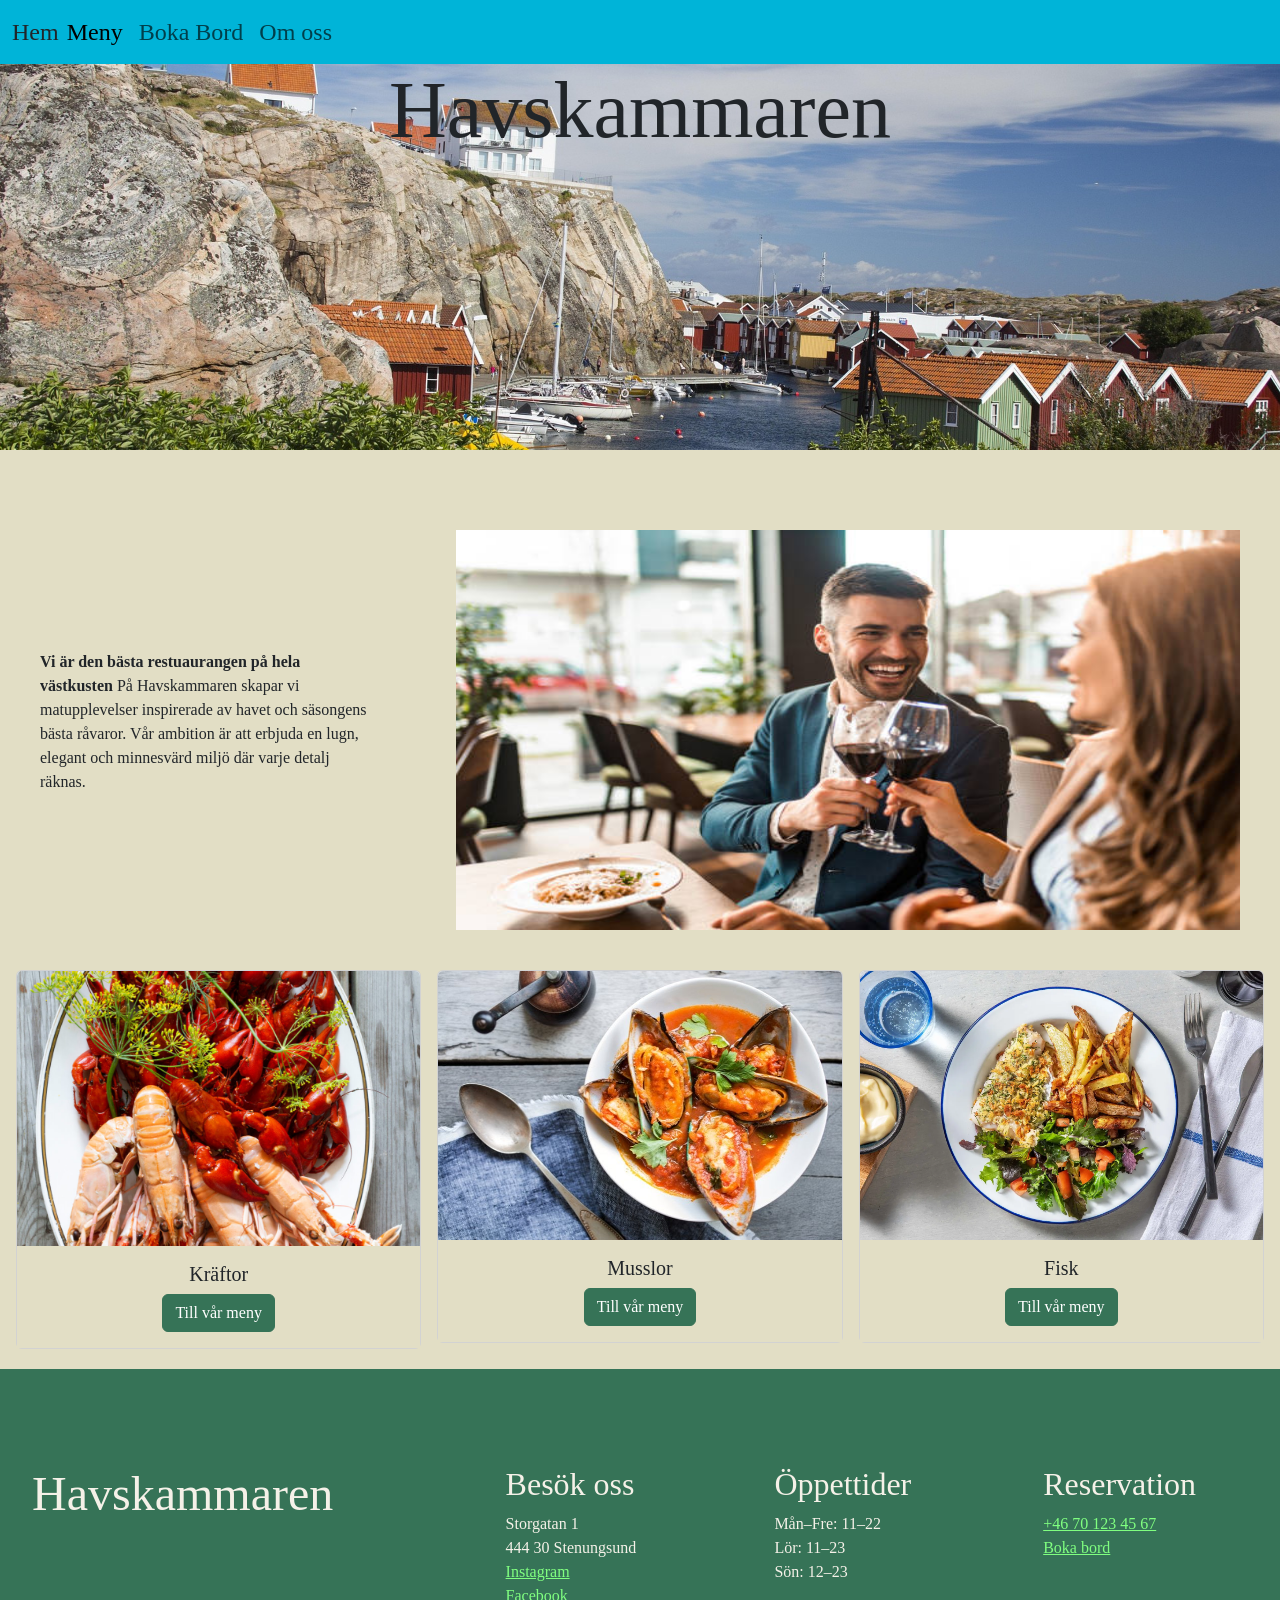
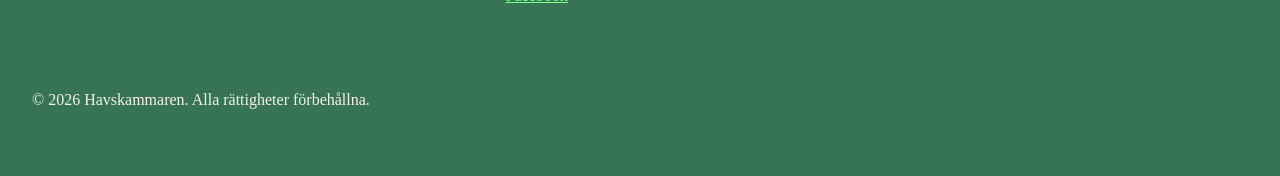
<file: index.html>
<!DOCTYPE html>
<html lang="sv">
<head>
    <meta charset="UTF-8">
    <meta name="viewport" content="width=device-width, initial-scale=1.0">
    <title>Havskamaren</title>
     <link rel="preconnect" href="https://fonts.bunny.net">
     <link href="https://fonts.bunny.net/css?family=eb-garamond:400playfair-display:400" rel="stylesheet">
    <link rel="stylesheet" href="typografi.css">
    <link rel="stylesheet" href="färgertema.css">
    <link rel="stylesheet" href="hem.css">
    <link href="https://cdn.jsdelivr.net/npm/bootstrap@5.3.8/dist/css/bootstrap.min.css" rel="stylesheet" integrity="sha384-sRIl4kxILFvY47J16cr9ZwB07vP4J8+LH7qKQnuqkuIAvNWLzeN8tE5YBujZqJLB" crossorigin="anonymous">
   
</head>
<body>

<nav class="navbar navbar-expand-lg fixed-top">
  <div class="container-fluid">
    <a class="nav-link" href="index.html">Hem</a>
    <button class="navbar-toggler" type="button" data-bs-toggle="collapse" data-bs-target="#navbarNav" aria-controls="navbarNav" aria-expanded="false" aria-label="Toggle navigation">
      <span class="navbar-toggler-icon"></span>
    </button>
    <div class="collapse navbar-collapse" id="navbarNav">
      <ul class="navbar-nav">
        <li class="nav-item">
          <a class="nav-link active" aria-current="page" href="meny.html">Meny</a>
        </li>
        <li class="nav-item">
          <a class="nav-link" href="boka-bord.html">Boka Bord</a>
        </li>
        <li class="nav-item">
          <a class="nav-link" href="Om-oss.html">Om oss</a>
        </li>
      </ul>
    </div>
  </div>
</nav>


<div class="hem">
<p class="bild-text"> Havskammaren </p>
</div>


<div class="happy">
<p class="p1">
<strong>Vi är den bästa restuaurangen på hela västkusten</strong>
På Havskammaren skapar vi matupplevelser inspirerade av havet och säsongens bästa råvaror. Vår ambition är att erbjuda en lugn, elegant och minnesvärd miljö där varje detalj räknas.
</p>
<img src="happy.jpg" alt="bild på personer som äter">
</div>


  <div class="container-fluid px-3 text-center">
  <div class="row g-3">

    <div class="col-12 col-md-4">
      <div class="card">
        <img src="kräftor-mat.jpg" class="card-img-top" alt="Kräftor">
        <div class="card-body">
          <h5 class="card-title">Kräftor</h5>
          <a href="meny.html" class="btn btn-primary" target="_blank">
            Till vår meny
          </a>
        </div>
      </div>
    </div>
 
  

    <div class="col-12 col-md-4">
      <div class="card">
        <img src="musslor-mat.jpg" class="card-img-top" alt="Musslor">
        <div class="card-body">
          <h5 class="card-title">Musslor</h5>
          <a href="meny.html" class="btn btn-primary" target="_blank">
            Till vår meny
          </a>
        </div>
      </div>
    </div>

    <div class="col-12 col-md-4">
      <div class="card">
        <img src="nyfisk-mat.webp" class="card-img-top" alt="Fisk">
        <div class="card-body">
          <h5 class="card-title">Fisk</h5>
          <a href="meny.html" class="btn btn-primary" target="_blank">
            Till vår meny
          </a>
        </div>
      </div>
    </div>
  </div>
</div>

 


<footer class="footer">

  <div class="footer-container">
    <div class="footer-grid">    

 <div class="brand">
<h1 class="brand-title">Havskammaren</h1> </div>
      <div class="column">

        <h2 class="column-besök-oss">Besök oss</h2>

        <address class="column-text">
        Storgatan 1<br>
        444 30 Stenungsund<br>
        <div class="sociala-medier">
        <a href="https://www.instagram.com/" target="_blank" rel="noopener noreferrer">Instagram</a><br>
        <a href="https://www.facebook.com/" target="_blank" rel="noopener noreferrer">Facebook</a>
        </div>
</address> 
</div>

<div class="column">
        <h2 class="column-oppettider">Öppettider</h2>
        <p class="column-text">
          Mån–Fre: 11–22<br>
          Lör: 11–23<br>
          Sön: 12–23
        </p>
      </div>
  
<div class="column">

  <h2 class="column-revervation">Reservation</h2>

  <a href="tel:+46701234567" class="kontakt-länk">
<span>+46 70 123 45 67</span></a>
<a href="Boka-bord.html" class="kontakt-länk">
<span>Boka bord</span></a>
</div>
<div class="footer-slut">
 <p class="copyright">© 2026 Havskammaren. Alla rättigheter förbehållna.</p>
    </div>
    </div>
    </div>

</footer>
<script src="https://cdn.jsdelivr.net/npm/bootstrap@5.3.8/dist/js/bootstrap.bundle.min.js" integrity="sha384-FKyoEForCGlyvwx9Hj09JcYn3nv7wiPVlz7YYwJrWVcXK/BmnVDxM+D2scQbITxI" crossorigin="anonymous"></script>
</body>
</html>
</file>
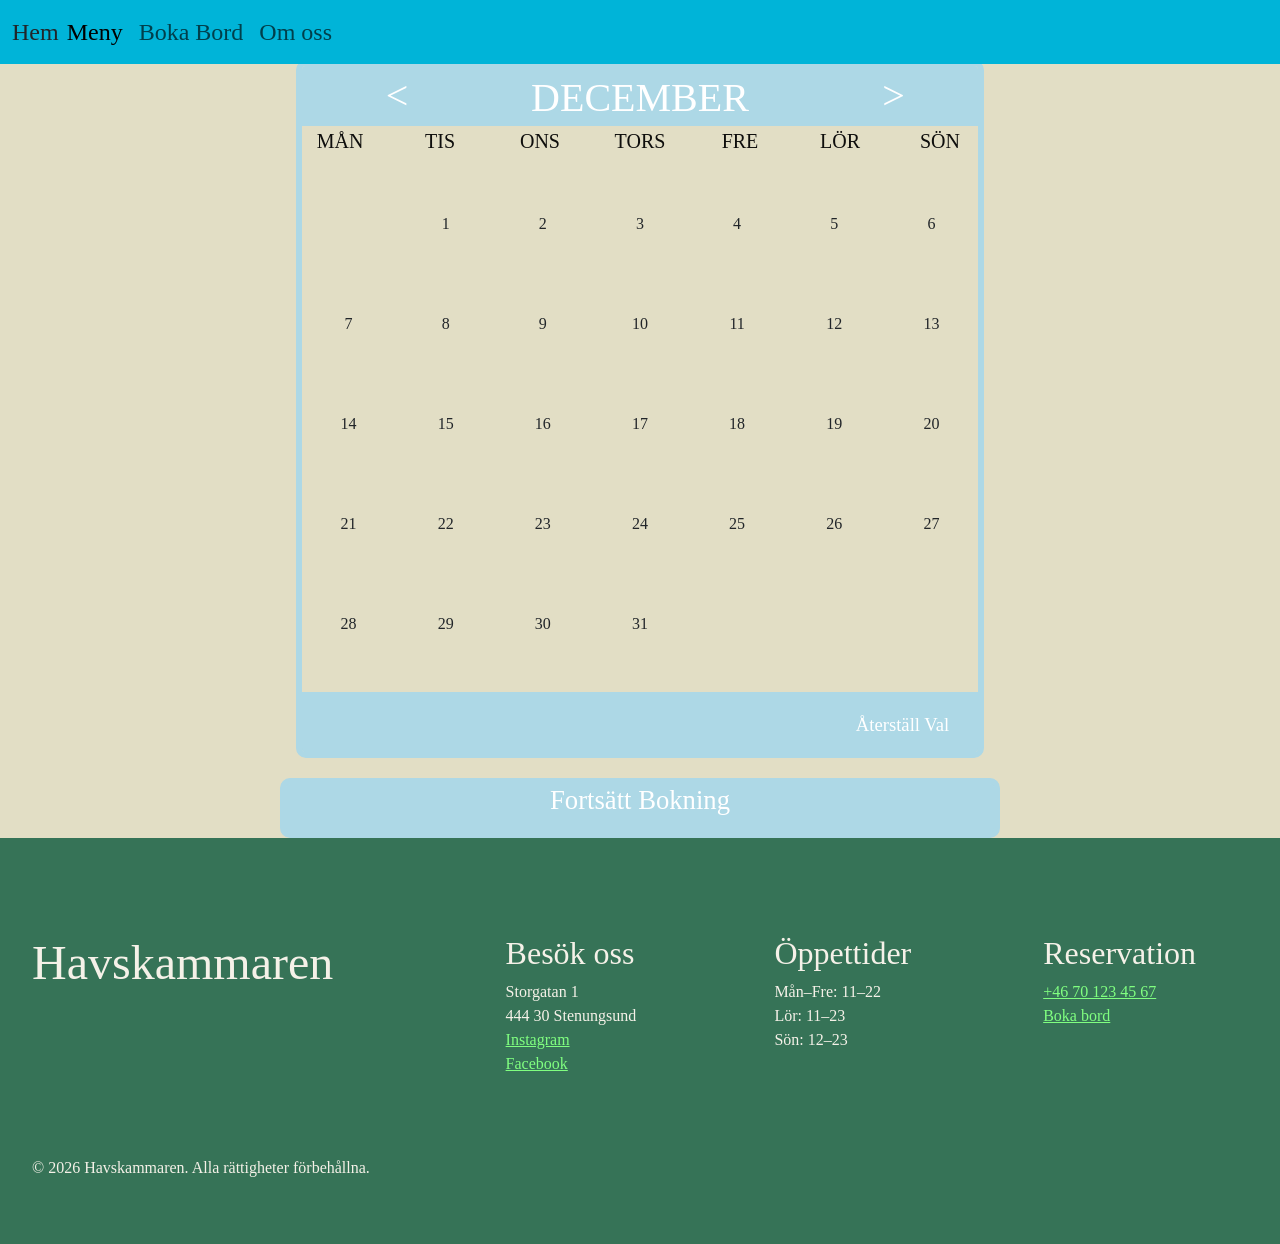
<file: boka-bord.html>
<!DOCTYPE html>
<html lang="sv">
<head>
    <meta charset="UTF-8">
   <meta name="viewport" content="width=device-width, initial-scale=1.0">
   <title>Boka bord</title>
        <link rel="preconnect" href="https://fonts.bunny.net">
     <link href="https://fonts.bunny.net/css?family=eb-garamond:400playfair-display:400" rel="stylesheet">
    <link href="https://cdn.jsdelivr.net/npm/bootstrap@5.3.8/dist/css/bootstrap.min.css" rel="stylesheet" integrity="sha384-sRIl4kxILFvY47J16cr9ZwB07vP4J8+LH7qKQnuqkuIAvNWLzeN8tE5YBujZqJLB" crossorigin="anonymous">
<link rel="stylesheet" href="boka-bord.css">
    <link rel="stylesheet" href="färgertema.css">
	<link rel="stylesheet" href="typografi.css">
    </head>
<body>
<nav class="navbar navbar-expand-lg fixed-top">
  <div class="container-fluid">
    <a class="nav-link" href="index.html">Hem</a>
    <button class="navbar-toggler" type="button" data-bs-toggle="collapse" data-bs-target="#navbarNav" aria-controls="navbarNav" aria-expanded="false" aria-label="Toggle navigation">
      <span class="navbar-toggler-icon"></span>
    </button>
    <div class="collapse navbar-collapse" id="navbarNav">
      <ul class="navbar-nav">
        <li class="nav-item">
          <a class="nav-link active" aria-current="page" href="meny.html">Meny</a>
        </li>
        <li class="nav-item">
          <a class="nav-link" href="boka-bord.html">Boka Bord</a>
        </li>
        <li class="nav-item">
          <a class="nav-link" href="Om-oss.html">Om oss</a>
        </li>
      </ul>
    </div>
  </div>
</nav>



<main>

<div id="calender-wrapper">
	<div id="calender-title" class="disable-select flex row center-v around">
		<div id="left" class="flex row center-vh"><span>&lt;</span></div>
		<p class="flex row center-vh"></p>
		<div id="right" class="flex row center-vh"><span>></span></div>
	</div>
	<div id="days" class="flex row center-vh colorRed disable-select">
		<p>MÅN</p>
		<p>TIS</p>
		<p>ONS</p>
		<p>TORS</p>
		<p>FRE</p>
		<p>LÖR</p>
		<p>SÖN</p>
	</div>
	<div id="calender-content" class="flex row wrap disable-select"></div>

	<div id="booking-wrapper" class="flex column center-vh">
		<div id="booking-title" class="flex row center-vh bgColor">
		
		</div>
		<div id="booking-form">
			<div class="flex column start width-full">
				<p>Ditt namn*</p>
				<input id="form-name" class="width-full" type="text" placeholder=""/>
			</div>
			<div class="flex column start width-full">
				<p>Din Mail*</p>
				<input id="form-email" class="width-full" type="email" placeholder=""/>
			</div>
			<div class="flex row center-vh width-full overflow-hidden">
				<div class="flex column start width-3-4">
					<p>Ditt Nummer*</p>
					<input id="form-number" class="width-full" type="text" placeholder=""/>
				</div>
				<div class="flex column start width-1-4">
					<p>Antal Gäster*</p>
					<input id="form-guests" class="width-full" type="number" max="10" placeholder=""/>
				</div>
			</div>
			<div class="flex column start width-full">
				<p>Vilken tid vill du komma?*</p>
				<input id="form-time" class="width-full" type="time" />
			</div>
			<div class="flex column start width-full">
				<p> Övrig Boking Information</p>
				<textarea id="form-enquiry" placeholder=""></textarea>
			</div>
			<div class="flex column center-vh width-full">
				<p><i>Nödvändigt*</i></p>
			</div>
		</div>
	</div>

	<div id="calender-panel" class="flex row center-v end">
		<div id="info" class="flex column center-vh bgColorDarkRed">
			<div id="info-titles" class="flex row center-vh"></div>
			<div class="flex row center-vh bgColorRed">
				<p class="flex column center-vh" id="startdate"></p>
			</div>
		</div>
		<div id="clear" class="flex column center-vh bgColorDarkRed">
			<p>Återställ Val</p>
		</div>
	</div>
</div>

<div id="calender-buttons" class="flex row center-vh wrap">
	<div id="make-booking" class="flex column center-vh">
		<p>Fortsätt Bokning</p>
	</div>
</div>
</main>


<footer class="footer">

  <div class="footer-container">
    <div class="footer-grid">    

 <div class="brand">
<h1 class="brand-title">Havskammaren</h1> 
</div>
      <div class="column">

        <h2 class="column-besök-oss">Besök oss</h2>

        <address class="column-text">
        Storgatan 1<br>
        444 30 Stenungsund<br>
        <div class="sociala-medier">
        <a href="https://www.instagram.com/" target="_blank" rel="noopener noreferrer">Instagram</a><br>
        <a href="https://www.facebook.com/" target="_blank" rel="noopener noreferrer">Facebook</a>
        </div>
</address> 
</div>

<div class="column">
        <h2 class="column-oppettider">Öppettider</h2>
        <p class="column-text">
          Mån–Fre: 11–22<br>
          Lör: 11–23<br>
          Sön: 12–23
        </p>
      </div>
  
<div class="column">

  <h2 class="column-revervation">Reservation</h2>

  <a href="tel:+46701234567" class="kontakt-länk">
<span>+46 70 123 45 67</span></a>
<a href="Boka-bord.html" class="kontakt-länk">
<span>Boka bord</span></a>
</div>
<div class="footer-slut">
 <p class="copyright">© 2026 Havskammaren. Alla rättigheter förbehållna.</p>
    </div>
 </div>
</div>
</footer>

<script src="https://cdn.jsdelivr.net/npm/bootstrap@5.3.8/dist/js/bootstrap.bundle.min.js" integrity="sha384-FKyoEForCGlyvwx9Hj09JcYn3nv7wiPVlz7YYwJrWVcXK/BmnVDxM+D2scQbITxI" crossorigin="anonymous"></script>
<script src="https://code.jquery.com/jquery-3.7.1.min.js"></script>
<script src="boka-bord.js" defer> </script>

</body>
</html>
</file>
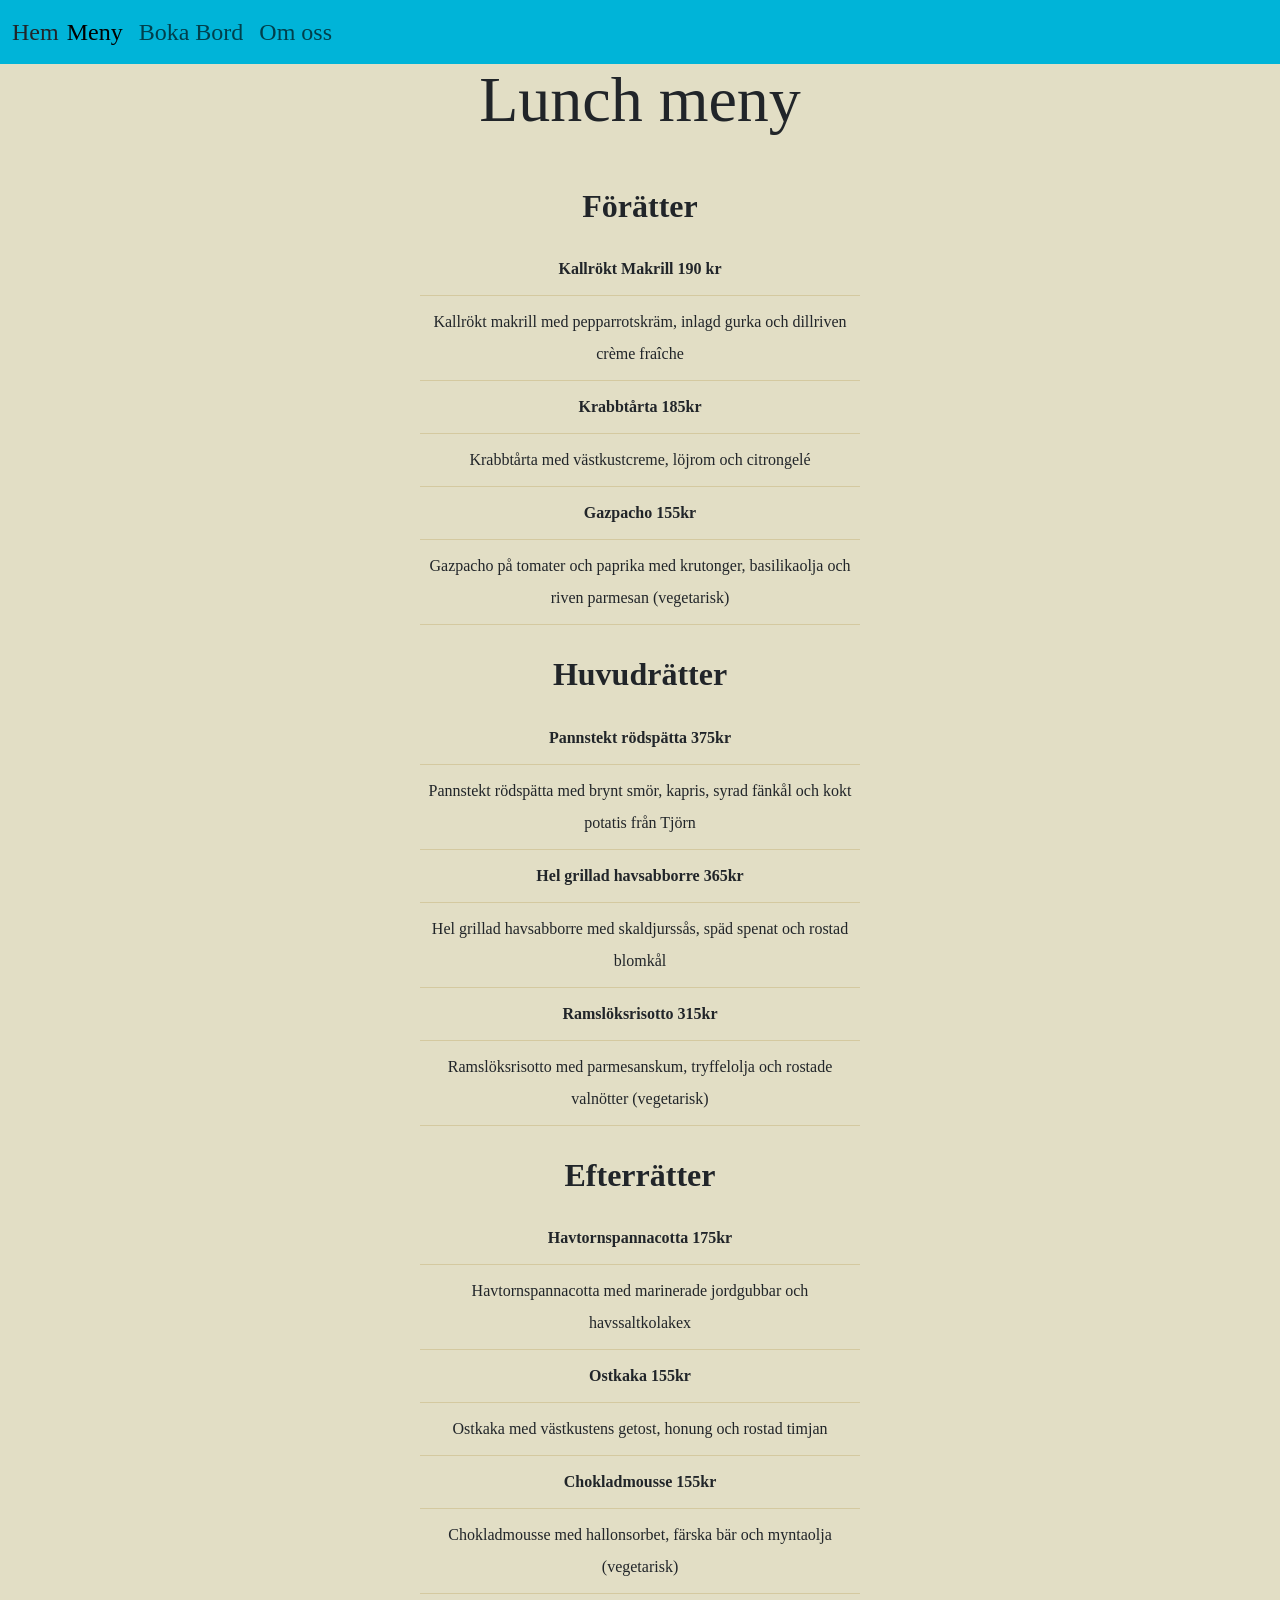
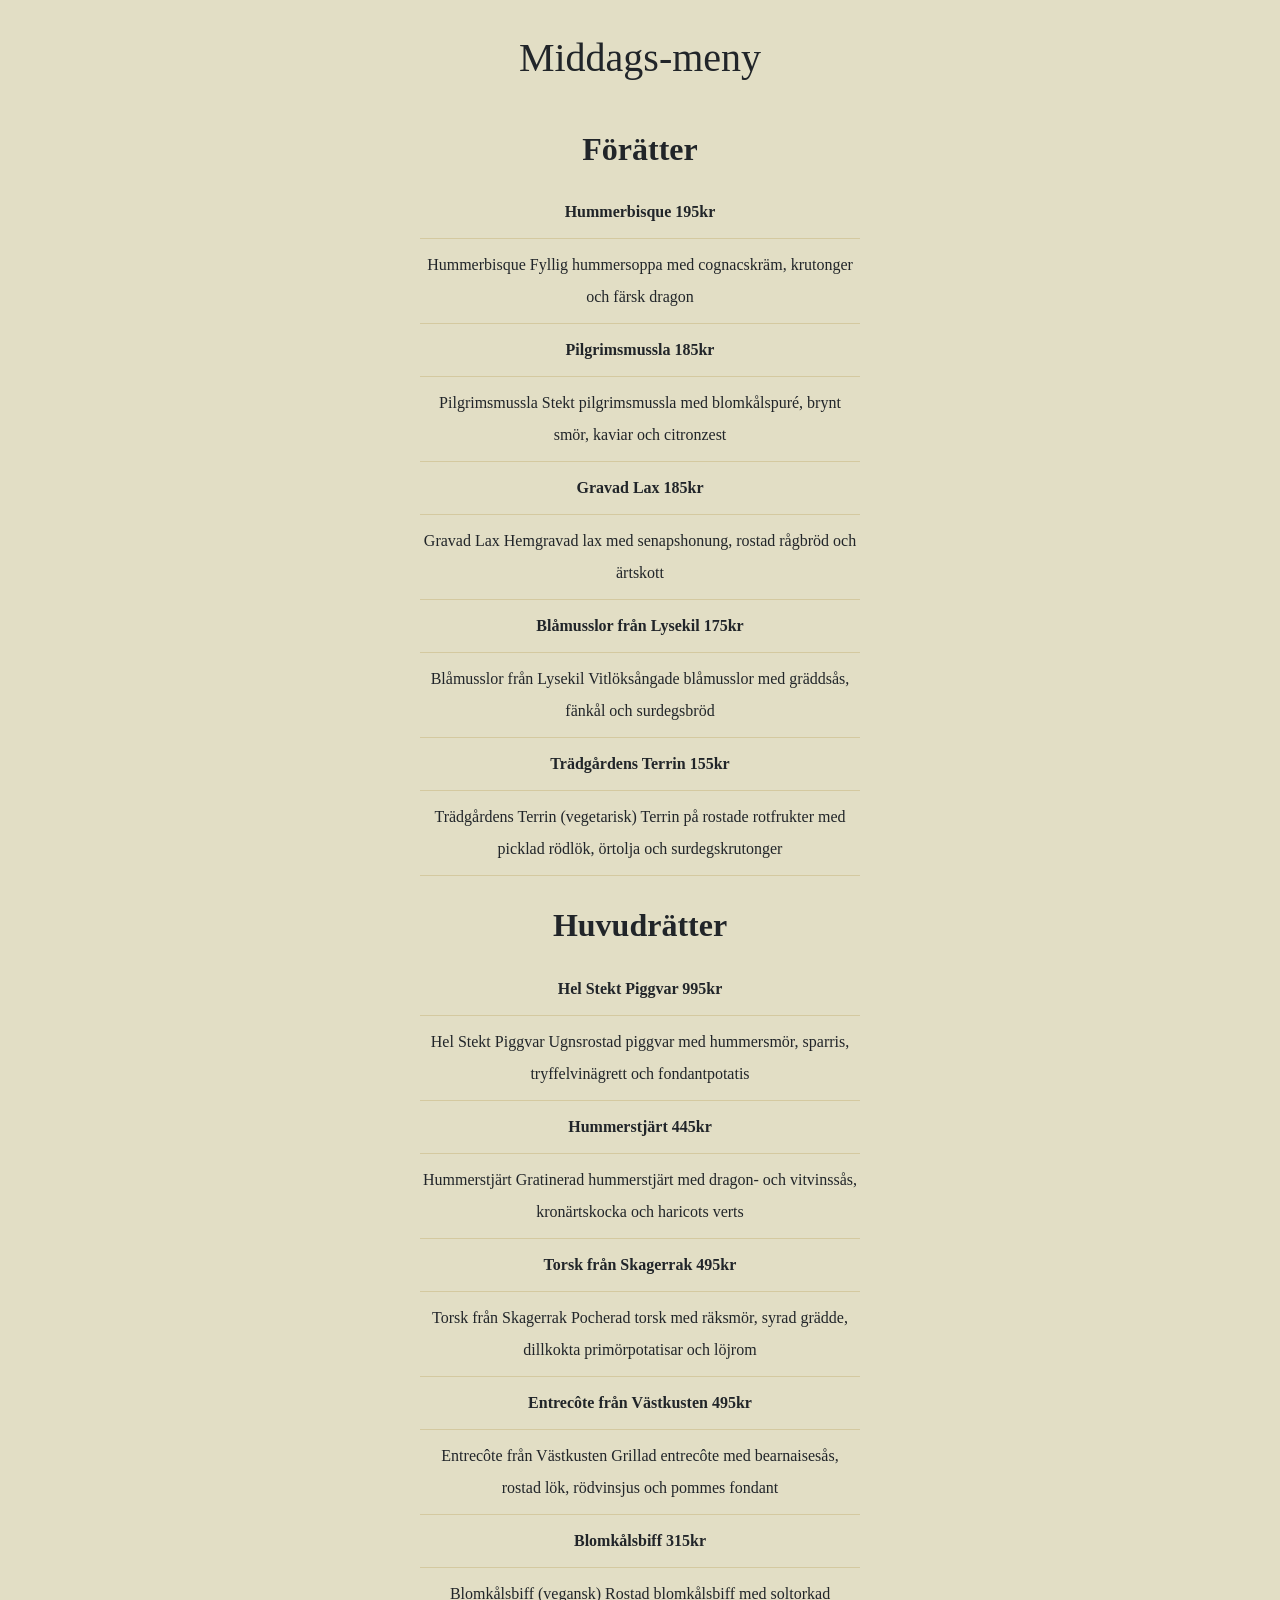
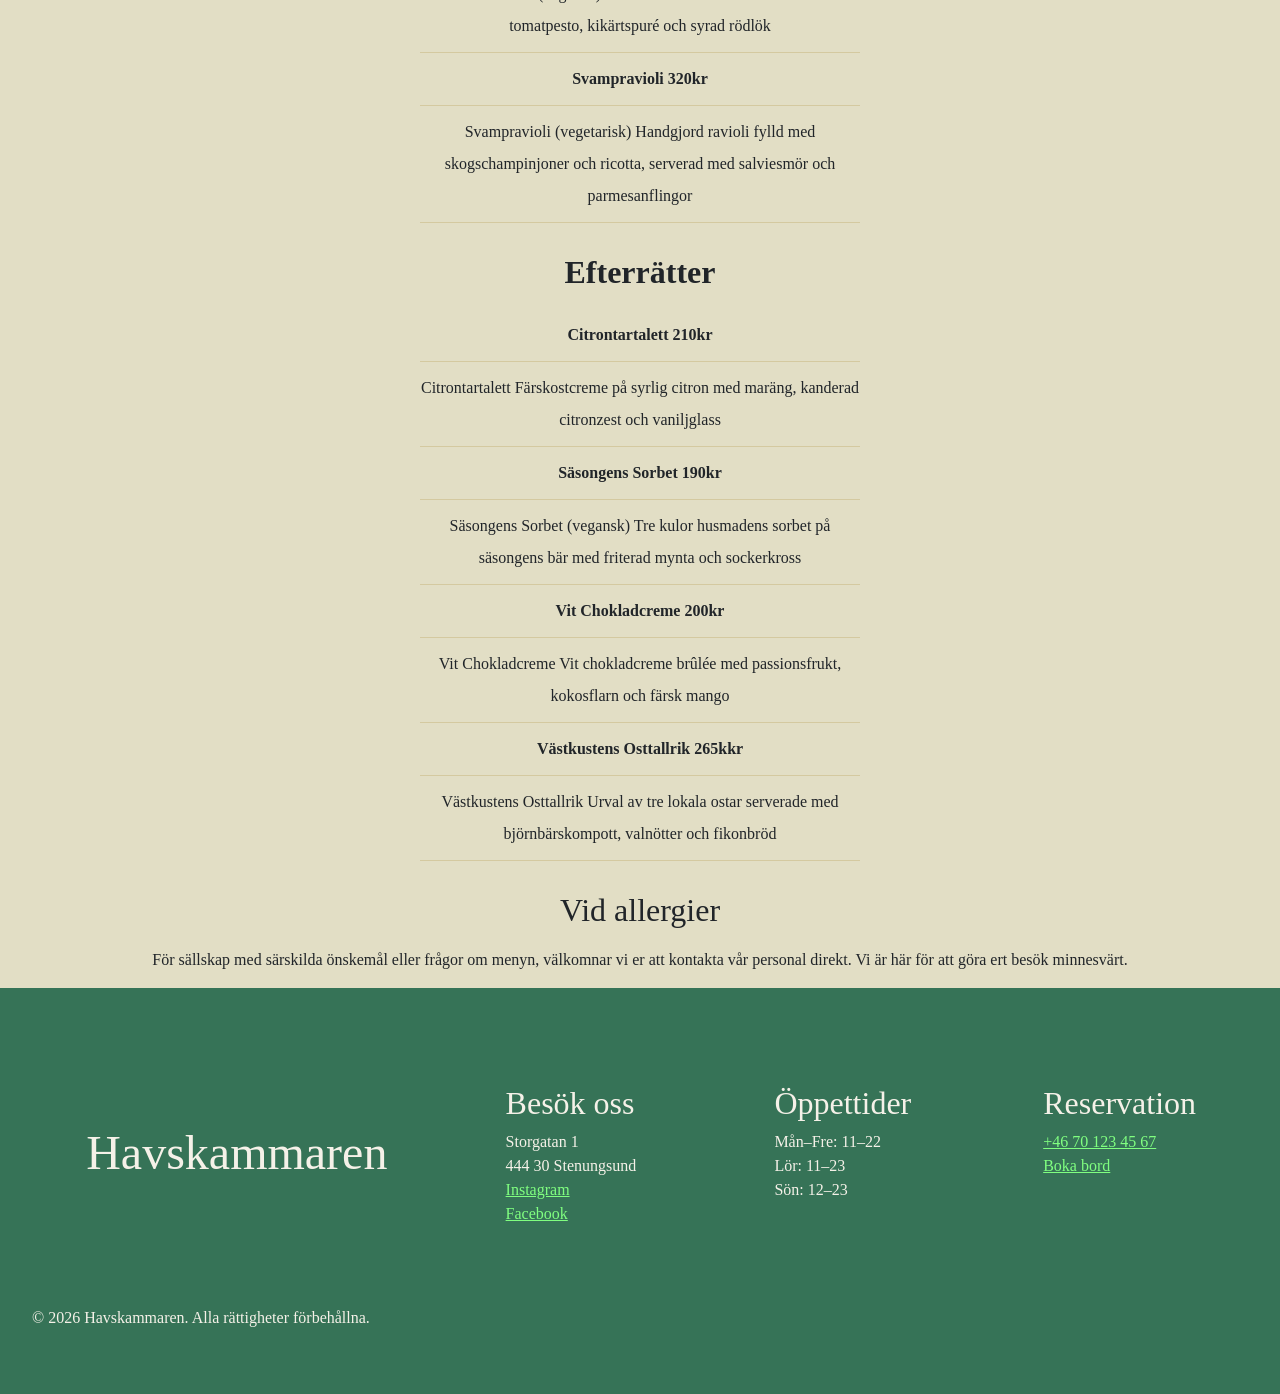
<file: meny.html>
<!DOCTYPE html>

 <html lang="sv">    
  <head>

     <meta charset="UTF-8">
     <link rel="preconnect" href="https://fonts.bunny.net">
     <link href="https://fonts.bunny.net/css?family=eb-garamond:400playfair-display:400" rel="stylesheet">
     <link rel="stylesheet" href="typografi.css">
     <link rel="stylesheet" href="färgertema.css">
     <link rel="stylesheet" href="meny.css">
          <link href="https://cdn.jsdelivr.net/npm/bootstrap@5.3.8/dist/css/bootstrap.min.css" rel="stylesheet" integrity="sha384-sRIl4kxILFvY47J16cr9ZwB07vP4J8+LH7qKQnuqkuIAvNWLzeN8tE5YBujZqJLB" crossorigin="anonymous">


    <title>Menyer</title>

 </head>

 <body>

    <nav class="navbar navbar-expand-lg fixed-top">
  <div class="container-fluid">
    <a class="nav-link" href="index.html">Hem</a>
    <button class="navbar-toggler" type="button" data-bs-toggle="collapse" data-bs-target="#navbarNav" aria-controls="navbarNav" aria-expanded="false" aria-label="Toggle navigation">
      <span class="navbar-toggler-icon"></span>
    </button>
    <div class="collapse navbar-collapse" id="navbarNav">
      <ul class="navbar-nav">
        <li class="nav-item">
          <a class="nav-link active" aria-current="page" href="meny.html">Meny</a>
        </li>
        <li class="nav-item">
          <a class="nav-link" href="boka-bord.html">Boka Bord</a>
        </li>
        <li class="nav-item">
          <a class="nav-link" href="Om-oss.html">Om oss</a>
        </li>
      </ul>
    </div>
  </div>
</nav>

<div class="meny-text">
<div class="meny-title">
 <h2>Lunch meny</h2>
</div>
 <h2><strong>Förätter</strong></h2>
 <ul class="meny-lista"> 
  <li><strong>Kallrökt Makrill 190 kr</strong></li>
  <li>Kallrökt makrill med pepparrotskräm, inlagd gurka och dillriven crème fraîche</li>


<li><strong>Krabbtårta 185kr</strong> </li>
   <li>Krabbtårta med västkustcreme, löjrom och citrongelé</li>


<li><strong>Gazpacho 155kr</strong></li>
<li>Gazpacho på tomater och paprika med krutonger, basilikaolja och riven parmesan (vegetarisk)</li>

   </ul>

   <h2><strong>Huvudrätter</strong></h2>
    <ul class="meny-lista">
    <li><strong>Pannstekt rödspätta 375kr</strong></li>
    <li>Pannstekt rödspätta med brynt smör, kapris, syrad fänkål och kokt potatis från Tjörn</li>

<li><strong>Hel grillad havsabborre 365kr</strong></li>
<li>Hel grillad havsabborre med skaldjurssås, späd spenat och rostad blomkål</li>

  
<li><strong>Ramslöksrisotto 315kr</strong></li>
<li>Ramslöksrisotto med parmesanskum, tryffelolja och rostade valnötter (vegetarisk)</li>

    </ul>
 
    <h2><strong>Efterrätter</strong></h2>

    <ul class="meny-lista">

    <li><strong>Havtornspannacotta 175kr</strong></li>
    <li>Havtornspannacotta med marinerade jordgubbar och havssaltkolakex</li>

      <li><strong>Ostkaka 155kr</strong></li>
      <li>Ostkaka med västkustens getost, honung och rostad timjan</li>


         <li><strong>Chokladmousse 155kr</strong></li>
         <li>Chokladmousse med hallonsorbet, färska bär och myntaolja (vegetarisk)</li>
      </ul>



<h1>Middags-meny</h1>


<h2><strong>Förätter</strong></h2>

<ul class="meny-lista"> 
    <li><strong>Hummerbisque 195kr</strong></li>
    <li>Hummerbisque Fyllig hummersoppa med cognacskräm, krutonger och färsk dragon</li>
   
   
    <li><strong>Pilgrimsmussla 185kr</strong></li>
    <li>Pilgrimsmussla Stekt pilgrimsmussla med blomkålspuré, brynt smör, kaviar och citronzest</li>

<li><strong>Gravad Lax 185kr</strong></li>
<li>Gravad Lax Hemgravad lax med senapshonung, rostad rågbröd och ärtskott</li>

<li><strong>Blåmusslor från Lysekil 175kr</strong></li>
<li>Blåmusslor från Lysekil Vitlöksångade blåmusslor med gräddsås, fänkål och surdegsbröd</li>


<li><strong>Trädgårdens Terrin 155kr</strong></li>
<li>Trädgårdens Terrin (vegetarisk) Terrin på rostade rotfrukter med picklad rödlök, örtolja och surdegskrutonger</li>

</ul>

<h2><strong>Huvudrätter</strong></h2>

<ul class="meny-lista">
    <li><strong>Hel Stekt Piggvar 995kr</strong></li>
    <li>Hel Stekt Piggvar Ugnsrostad piggvar med hummersmör, sparris, tryffelvinägrett och fondantpotatis</li>
    
    <li><strong>Hummerstjärt 445kr</strong></li>
    <li>Hummerstjärt Gratinerad hummerstjärt med dragon- och vitvinssås, kronärtskocka och haricots verts</li>

    <li><strong>Torsk från Skagerrak 495kr</strong></li>
    <li>Torsk från Skagerrak Pocherad torsk med räksmör, syrad grädde, dillkokta primörpotatisar och löjrom</li>


   <li><strong>Entrecôte från Västkusten 495kr</strong></li>
   <li>Entrecôte från Västkusten Grillad entrecôte med bearnaisesås, rostad lök, rödvinsjus och pommes fondant</li>
  

   <li><strong>Blomkålsbiff 315kr</strong></li>
   <li>Blomkålsbiff (vegansk) Rostad blomkålsbiff med soltorkad tomatpesto, kikärtspuré och syrad rödlök</li>


   <li><strong>Svampravioli 320kr</strong></li>
   <li>Svampravioli (vegetarisk) Handgjord ravioli fylld med skogschampinjoner och ricotta, serverad med salviesmör och parmesanflingor</li>

    </ul>


    <h2><strong>Efterrätter</strong></h2>

    <ul class="meny-lista">
        <li><strong>Citrontartalett 210kr</strong></li>
        <li>Citrontartalett Färskostcreme på syrlig citron med maräng, kanderad citronzest och vaniljglass</li>



        <li><strong>Säsongens Sorbet 190kr</strong></li>
        <li>Säsongens Sorbet (vegansk) Tre kulor husmadens sorbet på säsongens bär med friterad mynta och sockerkross</li>


        <li><strong>Vit Chokladcreme 200kr</strong></li>
        <li>Vit Chokladcreme Vit chokladcreme brûlée med passionsfrukt, kokosflarn och färsk mango</li>

        <li><strong>Västkustens Osttallrik 265kkr</strong></li>
        <li>Västkustens Osttallrik Urval av tre lokala ostar serverade med björnbärskompott, valnötter och fikonbröd</li>

    </ul>


<h2>Vid allergier</h2>
<p>För sällskap med särskilda önskemål eller frågor om menyn, välkomnar vi er att kontakta vår personal direkt. Vi är här för att göra ert besök minnesvärt.</p>
</div>


<footer class="footer">

  <div class="footer-container">
    <div class="footer-grid">    

 <div class="brand">
<h1 class="brand-title">Havskammaren</h1> </div>
      <div class="column">

        <h2 class="column-besök-oss">Besök oss</h2>

        <address class="column-text">
        Storgatan 1<br>
        444 30 Stenungsund<br>
        <div class="sociala-medier">
        <a href="https://www.instagram.com/" target="_blank" rel="noopener noreferrer">Instagram</a><br>
        <a href="https://www.facebook.com/" target="_blank" rel="noopener noreferrer">Facebook</a>
        </div>
</address> 
</div>

<div class="column">
        <h2 class="column-oppettider">Öppettider</h2>
        <p class="column-text">
          Mån–Fre: 11–22<br>
          Lör: 11–23<br>
          Sön: 12–23
        </p>
      </div>
  
<div class="column">

  <h2 class="column-revervation">Reservation</h2>

  <a href="tel:+46701234567" class="kontakt-länk">
<span>+46 70 123 45 67</span></a>
<a href="Boka-bord.html" class="kontakt-länk">
<span>Boka bord</span></a>
</div>
<div class="footer-slut">
 <p class="copyright">© 2026 Havskammaren. Alla rättigheter förbehållna.</p>
  </div>
  </div>
  </div>

</footer>

<script src="https://cdn.jsdelivr.net/npm/bootstrap@5.3.8/dist/js/bootstrap.bundle.min.js" integrity="sha384-FKyoEForCGlyvwx9Hj09JcYn3nv7wiPVlz7YYwJrWVcXK/BmnVDxM+D2scQbITxI" crossorigin="anonymous"></script>

 </body>
 </html>
</file>
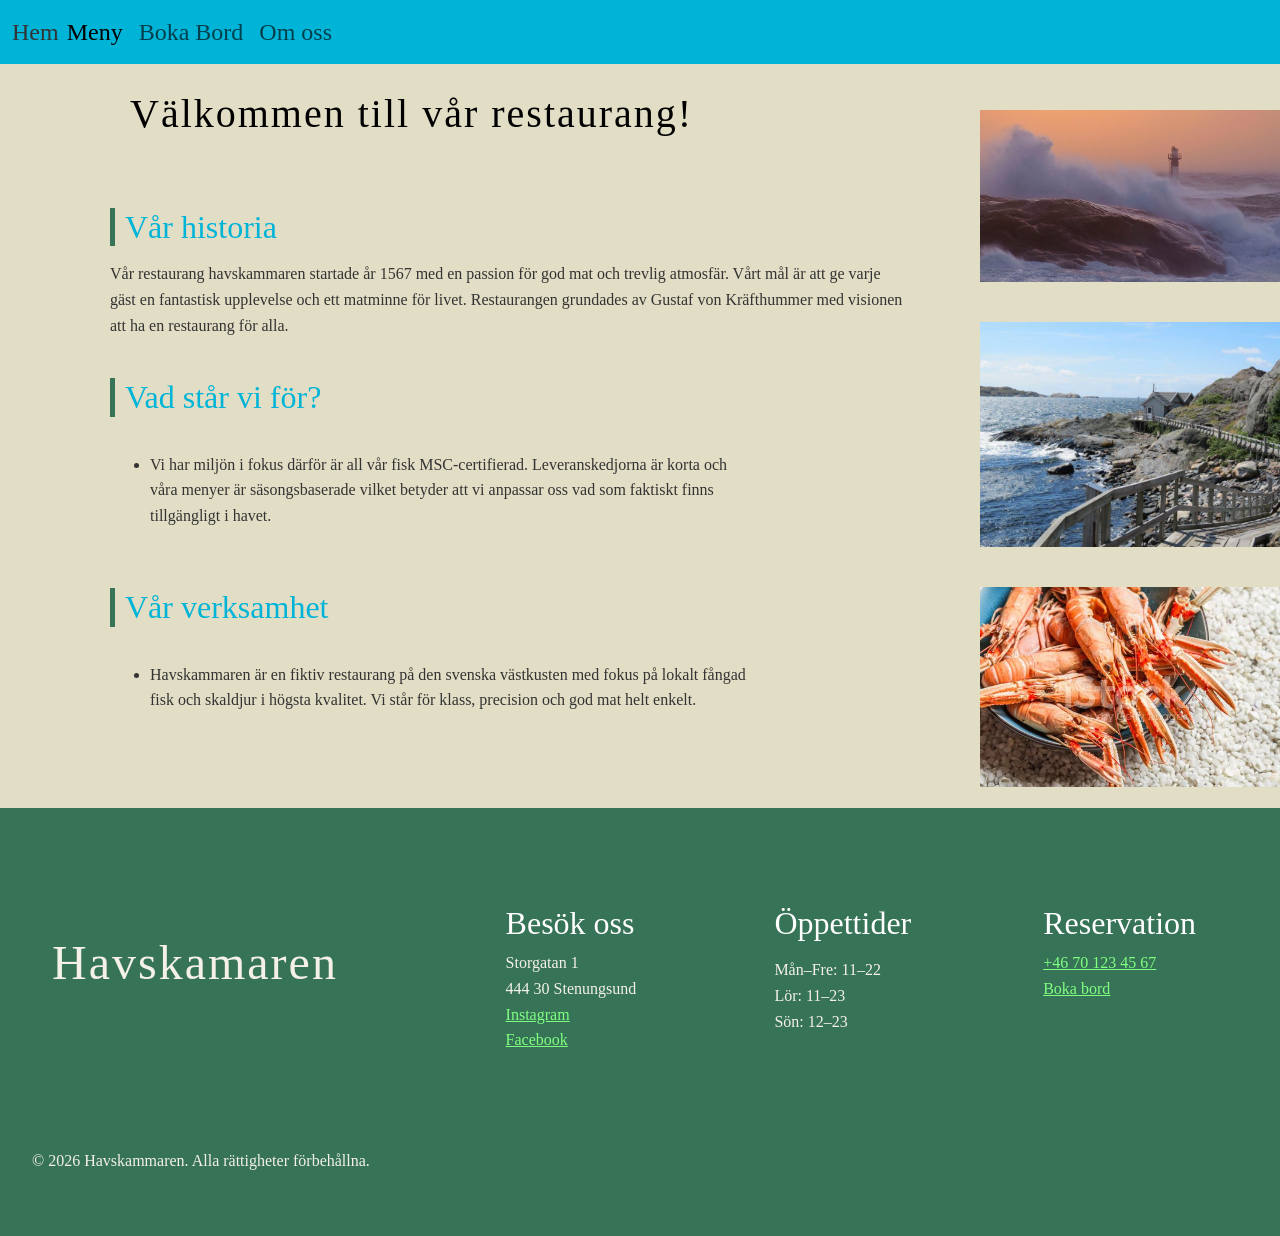
<file: Om-oss.html>
<!DOCTYPE html>
<html lang="sv">
<head>
    <meta charset="UTF-8">
    <meta name="viewport" content="width=device-width, initial-scale=1.0">
    <title>Om oss</title>
         <link rel="preconnect" href="https://fonts.bunny.net">
     <link href="https://fonts.bunny.net/css?family=eb-garamond:400playfair-display:400" rel="stylesheet">
    <link href="https://cdn.jsdelivr.net/npm/bootstrap@5.3.8/dist/css/bootstrap.min.css" rel="stylesheet" integrity="sha384-sRIl4kxILFvY47J16cr9ZwB07vP4J8+LH7qKQnuqkuIAvNWLzeN8tE5YBujZqJLB" crossorigin="anonymous"> 
    <link rel="stylesheet" href="Om-oss.css">
     <link rel="stylesheet" href="typografi.css">
    <link rel="stylesheet" href="färgertema.css">
</head>
<body>
    <nav class="navbar navbar-expand-lg fixed-top">
  <div class="container-fluid">
    <a class="nav-link" href="index.html">Hem</a>
    <button class="navbar-toggler" type="button" data-bs-toggle="collapse" data-bs-target="#navbarNav" aria-controls="navbarNav" aria-expanded="false" aria-label="Toggle navigation">
      <span class="navbar-toggler-icon"></span>
    </button>
    <div class="collapse navbar-collapse" id="navbarNav">
      <ul class="navbar-nav">
        <li class="nav-item">
          <a class="nav-link active" aria-current="page" href="meny.html">Meny</a>
        </li>
        <li class="nav-item">
          <a class="nav-link" href="boka-bord.html">Boka Bord</a>
        </li>
        <li class="nav-item">
          <a class="nav-link" href="Om-oss.html">Om oss</a>
        </li>
      </ul>
    </div>
  </div>
</nav>

    <div class="container1">
        
        <div class="text">
            <h1>Välkommen till vår restaurang!</h1>
            <h2>Vår historia</h2>
            <p>
                Vår restaurang havskammaren startade år 1567 med en passion för god mat och trevlig atmosfär.
                Vårt mål är att ge varje gäst en fantastisk upplevelse och ett matminne för livet. 
                Restaurangen grundades av Gustaf von Kräfthummer
                med visionen att ha en restaurang för alla.
            </p>

            <h2>Vad står vi för?</h2>
            <ul class="fakta">
                <li>
                    Vi har miljön i fokus därför är all vår fisk MSC-certifierad.
                    Leveranskedjorna är korta och våra menyer är säsongsbaserade 
                    vilket betyder att vi anpassar oss vad som faktiskt finns tillgängligt i havet.

                </li>
            </ul>

            <h2>Vår verksamhet</h2>
            <ul class="fakta">
                <li>
                    Havskammaren är en fiktiv restaurang på den svenska västkusten
                    med fokus på lokalt fångad fisk och skaldjur i högsta kvalitet. Vi står för
                    klass, precision och god mat helt enkelt.
                </li>
            </ul>
        </div>

        
        <div class="image">
    <img src="Hav.jpg" alt="bild på havet med en fyr">       
    <img src="fin.jpg" alt="bild på en gångväg vid havet">
    <img src="hummer.jpg" alt="bild på kräftor">
</div>
</div>

<footer class="footer">

  <div class="footer-container">
    <div class="footer-grid">    

 <div class="brand">
<h1 class="brand-title">Havskamaren</h1> </div>
      <div class="column">

        <h2 class="column-besök-oss">Besök oss</h2>

        <address class="column-besök">
        Storgatan 1<br>
        444 30 Stenungsund<br>
        <div class="sociala-medier">
        <a href="https://www.instagram.com/" target="_blank" rel="noopener noreferrer">Instagram</a><br>
        <a href="https://www.facebook.com/" target="_blank" rel="noopener noreferrer">Facebook</a>
        </div>
</address> 
</div>

<div class="column">
        <h2 class="column-oppettider">Öppettider</h2>
        <p class="column-tider">
          Mån–Fre: 11–22<br>
          Lör: 11–23<br>
          Sön: 12–23
        </p>
      </div>
  
<div class="column">

  <h2 class="column-revervation">Reservation</h2>

  <a href="tel:+46701234567" class="kontakt-länk">
<span>+46 70 123 45 67</span></a>
<a href="Boka-bord.html" class="kontakt-länk">
<span>Boka bord</span></a>
</div>
<div class="footer-slut">
 <p class="copyright">© 2026 Havskammaren. Alla rättigheter förbehållna.</p>
  </div>
  </div>
  </div>

</footer>

<script src="https://cdn.jsdelivr.net/npm/bootstrap@5.3.8/dist/js/bootstrap.bundle.min.js" integrity="sha384-FKyoEForCGlyvwx9Hj09JcYn3nv7wiPVlz7YYwJrWVcXK/BmnVDxM+D2scQbITxI" crossorigin="anonymous"></script>

</body>
</html>
</file>
<file: typografi.css>
/*vanlig text*/
body {
font-family: 'EB Garamond', serif !important;
}

/* rubriker*/
h1,h2,h3{
  font-family: 'Playfair Display', serif !important;   
}

.navbar{
  font-family:'Playfair Display', serif !important;
  height: 4em; 
}

.navbar .nav-link {
     font-size: 1.5em !important;
    line-height: 100px !important;
   }
</file>
<file: färgertema.css>
/* css till navbaren */
.navbar {
    background-color: #00b4d8;
}

.navbar .nav-link{
font-size: 1.2em;
font-weight: 400; 
}

/*css till footern */

footer {
    background-color: #367357;
    color: #f5f1e8;              
  padding: 6rem 2rem 3rem;  
   
}

.footer-grid {
  display: grid;
  grid-template-columns: 2fr 1fr 1fr 1fr;
  gap: 4rem;
}

.footer-grid h1{
color: #f5f1e8;  
font-size: 3em;
}

.footer-container {
  max-width: 100%;
  margin: 0 auto;
}

.kontakt-länk {
    display: block;
    color: #80FF80;
}

.sociala-medier a {
  color: #80FF80;
}




/* css för backgrunden */
body {
  background-color: #e2dec5 !important;  
}


/*för mobil css */
@media (max-width: 700px) {
    .footer-grid {
  grid-template-columns: 1fr !important;
  text-align: center !important;
  align-items: center !important;
}
 body {
  width: 100%;
  max-width: 100%;
}

.navbar .container-fluid {
  --bs-gutter-x: 0;
  background-color: #00b4d8;
  color: black;
}

html, body {
  overflow-x: hidden; 
}
.navbar-collapse {
  background-color: #00b4d8; 
 width: 100%;
 max-width: 100%;
}
.navbar {
  width: 100%;
  max-width: 100%;
 
}
}
</file>
<file: hem.css>
.bild-text{
font-size: 5em;
margin: 50px;
text-align: center;
}


.hem {
  position: relative;
  height: 400px; 
  background-image: url("västkust-bild-hem.jpg");
  background-size: cover;
  background-position: center;
}

.p1{
margin: 40px;
margin-top: 160px;
max-width: 42ch;
}

.happy{
display: flex;
flex-direction: row;
margin-top: 40px;
}

.happy img{
width: 250px;
height:400px;
margin: 40px; 
flex:1; 
}

.card-body {
  background-color: #e2dec5; 
}
.btn{
  background-color: #367357 !important;
  border-color: #367357 !important;
}

.row{
  margin-bottom: 20px;
}

@media (max-width: 700px) {
.happy img {
display: none;
margin-top: 0;
}
.bild-text{
  margin-top: 2.2em;
  text-align: left;
  font-size: 3em;
}

.hem {
height: 200px;

}
.p1{
  margin-top: 0 ;
max-width: 42ch;
}

}
</file>
<file: boka-bord.css>
main {
	display: flex;
	align-items: center;
	justify-content: center;
	flex-direction: column;
	padding-top: 60px;
}
input, textarea {
	padding: 0;
	border: none;
	transition: .4s;
}
.flex {
	display: flex;
}
.flex.center-v {
	align-items: center;
}
.flex.center-h {
	justify-content: center;
}
.flex.center-vh {
	align-items: center;
	justify-content: center;
}
.flex.start {
	justify-content: flex-start;
}
.flex.end {
	justify-content: flex-end;
}
.flex.around {
	justify-content: space-around;
}
.flex.between {
	justify-content: space-between;
}
.flex.row {
	flex-direction: row;
}
.flex.column {
	flex-direction: column;
}
.flex.wrap {
	flex-wrap: wrap;
}
.disable-select {
  -webkit-user-select: none;  
  -moz-user-select: none;    
  -ms-user-select: none;      
  user-select: none;
}
.clickable, #calender-title, 
#calender-panel, #calender-buttons {
	cursor: pointer;
}
.colorRed {
	color: #ADD8E6;
}
.bgColorRed {
	background-color: #ADD8E6;
}
.bgColorDarkRed {
	background-color: #ADD8E6;	
}
.width-full {
	width: 100%;
}
.width-half {
	width: 50%;
}
.width-3-4 {
	width: 75%;
}
.width-1-4 {
	width: 25%;
}
.overflow-hidden {
	overflow: hidden;
}


#calender-wrapper {
	position: relative;
	border: 6px solid #ADD8E6;
	border-radius: 10px;
	overflow: hidden;
}

#calender-panel {
	z-index: 5;
  position: relative;
	background: #ADD8E6;
	border-top: 6px solid #ADD8E6;
	color: white;
	font-size: 30pt;
	height: 60px;
}

#calender-panel p {
	padding-right: 20px;
}
#calender-panel p:hover {
	cursor: pointer;
	transition: .2s;	
}

#calender-title {
	background: #ADD8E6;
	color: white;
	font-size: 30pt;
	height: 60px;
}

#calender-title div {
	height: 60px;
	width: 60px;
}
#calender-title p {
	height: 60px;
	width: 150px;	
} 

#calender-title #left:hover span {
	padding-right: 10px;
	transition: .2s;
}
#calender-title #right:hover span {
	padding-left: 10px;
	transition: .2s;
}

#calender-content {
	width: 700px;
	padding: 10px;
}
#calender-panel #info {
	border-right: 6px solid #ADD8E6;
	height: 100%;
	width: 75%;
	font-size: 13pt;
}
#calender-panel #info div {
	padding-left: 20px;
	width: 100%;
	height: 50%;
}
#calender-panel #info div p {
	width: 50%;
	height: 100%;
	border-right: 6px solid #ADD8E6;

}

#calender-panel #clear {
	height: 100%;
	width: 25%;
	line-height: 12px;
	font-size: 14pt;
	text-align: center;
	transition: .4s;
}
#calender-panel #clear:hover {
	background: #2C5566;
}
#calender-panel #clear p {
	padding: 0;
	margin: 0;
}

#calender-buttons {
	margin-top: 20px;
	width: 720px;
	height: 60px;
	background: #ADD8E6;
	border: 6px solid #ADD8E6;
	border-radius: 10px;
	transition: .4s;
}
#calender-buttons:hover {
	height: 70px;	
}
#make-booking {
	width: 100%;
	height: 100%;
	font-size: 20pt;
	color: white;
}
#booking-wrapper {
	position: absolute;
	height: 700px;
	width: 720px;
	background: white;
	border-radius: 10px 10px 0 0;
	margin-top: 150px;
	transition: .4s;
	overflow: hidden;
}
#booking-wrapper.opened {
	margin-top: -645px;
}
#booking-title {
	color: white;
	font-size: 30pt;
	height: 60px;
	width: 100%;
}
#booking-form {
	height: 685px;
	width: 98%;
	padding: 10px;
	background: #ADD8E6;
}
#booking-form p {
	margin: 20px 0 0 0;
	color: white;
	font-size: 14pt;
}
#booking-form > div:nth-child(1) p {
	margin: 0;
}
#booking-form input {
	height: 45px;
}
#booking-form textarea {
	height: 235px;
	resize: none;
}
#booking-form textarea, #booking-form input {
	padding-left: 10px;
  width: calc(100% - 12px);
	background: white;
	color: black;
	font-size: 14pt;
}
textarea.formError, input.formError {
	transition: .4s;
	background: #ffdddd !important;
  box-shadow: inset 0px 0px 0px 5px rgba(205, 108, 108, 0.92);
}
#booking-form .width-3-4 {
	border-right: 6px solid #ADD8E6;
}

.month {
	width: 100px;
	height: 100px;
	transition: .4s;
}

#days p {
	width: 100px;
	text-align: center;	
	font-size: 15pt;
	color: rgba(1, 1, 1, 0.945);
}

.month-selector {
	width: 100%;
	height: 100%;
	transition: .4s;
	position: relative;
	top: 50%;
	left: 50%;
	transform: translate(-50%, -50%);
}
	.month-selector.clicked {
		background: #ADD8E6;
		color: white;
	}
	.month-selector.booked {
		background: #743131;
		color: white;
		overflow: hidden;
	}
		.month-selector.booked:after {
			content: 'X';
			position: absolute;
			margin-top: -3px;
			font-size: 100pt;
			opacity: 0.1;
		} 
.clickable:hover {
	z-index: 3;
	height: 110px;
	width: 110px;
	box-shadow: 0px 0px 13px 4px rgba(0, 0, 0, 0.14);
	background: #ADD8E6;
	color: white;
}

#form-time {
	cursor: pointer;
	color: inherit;
	background: transparent;
	border: 1px solid #ccc;
	padding: 8px 12px;
	width: 100%;
	box-sizing: border-box;
	-webkit-appearance: none;
	appearance: none;
}

#form-time::-webkit-calendar-picker-indicator {
	cursor: pointer;
	opacity: 0.6;
}

#form-time:hover {
	cursor: pointer;
}

#left{
margin-bottom: 20px;
}

#right{
margin-bottom: 20px;
}


 #calender-content .month {
  width: calc(100% / 7);
  
}


@media (max-width: 700px){
 #calender-content {
    width: 100%; 
} 
#days p {
    width: calc(100% / 7);
}

#calender-wrapper{
	margin-top: 45px;
}

 #booking-form .flex.row {
    flex-direction: column;
  }

  .width-1-4 {
	width: 100%;
  }

  .width-3-4{
	width: 100%;
  }

 
  }
</file>
<file: meny.css>
body {
  
   color: #1c1c1c;
   font-family: 'EB Garamond', serif;
   font-size: 18px;
 }



h1 {
  font-family: 'Playfair Display', serif;
 font-size: 47px; 
  text-align: center;
  padding: 40px 20px 10px;
  margin-top: 2ch;
  
}



h2 {
  font-family: 'EB Garamond', serif;
  font-size: 26px;
  text-align: center;
  padding: 30px 20px 10px;
}




.meny-text {
  text-align: center;
}


.meny-lista {
  list-style: none;
  max-width: 500px;
  margin: 0 auto;
  padding: 0 30px;
  text-align: center;
}


.meny-lista li {
  padding: 10px 0;
  border-bottom: 1px solid #d4c9a0;
  line-height: 2;
}

.meny-title {
  margin-top: 2em;
  
}

.meny-title h2 {
  font-size: 4em;
}

footer h2{
  padding: 0;
 text-align: left; 
}
</file>
<file: Om-oss.css>
body {
  color: #333;
    line-height: 1.6;
}
h1 {
    text-align: left;
    color: black;
    padding: 30px 20px;
    margin: 0;
    letter-spacing: 2px;
    width: 100%;
}


.container1 {
    display: flex;
    align-items: flex-start;
    gap: 40px;
    max-width: 1100px;
    margin: 40px auto;
    padding: 20px;
}


.text {
    flex: 1;
}

h2 {
    color: #00b4d8;
    margin-top: 40px;
    border-left: 5px solid #367357;
    padding-left: 10px;
}


p, li {
    font-size: 16px;
}

p {
    max-width: 800px;
    margin: 15px 0;
    border-radius: 20px;
    
}

.fakta {
    max-width: 800px;
    margin: 15px 0;
    padding: 20px 40px;
    font-size: 20px;
   
}

li {
    max-width: 75ch;
}

.image {
  position: absolute;
  right: 0;
 display: flex;            
  flex-direction: column;   
  gap: 40px;
  margin-top: 50px;
         
}
.image img {
  width: 300px;
  height: auto;
}

footer h2 {
     color: white;
    margin-top: 0;
    border-left: #367357;
    padding-left: 0;

}


@media (max-width: 500px) {
img {
display: none;
}
.text h1{
margin-top: 2em;
}

}
</file>
